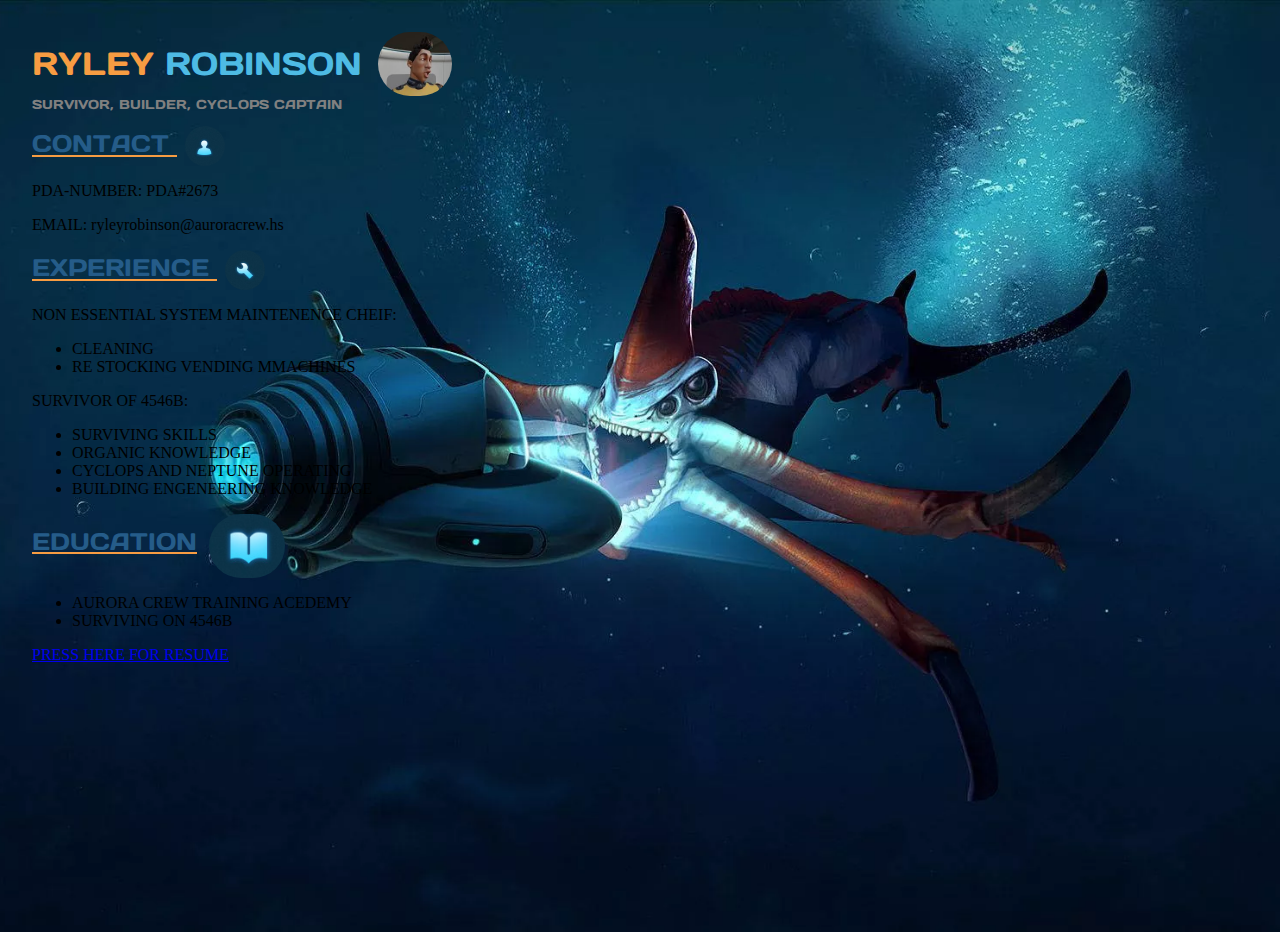
<file: index.html>
<!DOCTYPE html>
<html lang="en">

<head>
    <link rel="preconnect" href="https://fonts.googleapis.com">
    <link rel="preconnect" href="https://fonts.gstatic.com" crossorigin>
    <link href="https://fonts.googleapis.com/css2?family=Days+One&family=Diplomata+SC&display=swap" rel="stylesheet">
    <meta charset="UTF-8">
    <meta name="viewport" content="width=device-width, initial-scale=1.0">
    <title>CV</title>
    <link rel="stylesheet" href="style.css">
</head>

<body class="index">
    <header>
        <h1>
            <span class="color1">RYLEY</span>
            <span class="color2">ROBINSON</span>
        </h1>


        <img src="ryley.jpg" alt="style">
    </header>
    <p class="surv">
        SURVIVOR, BUILDER, CYCLOPS CAPTAIN

    </p>
    <h1 class="rubrik2">
        <span class="color3">CONTACT</span>
        <img src="pdalogo1.png" alt="" class="pda1">
    </h1>

    <p class="text1"> PDA-NUMBER: PDA#2673 </p>
    <p class="text1"> EMAIL: ryleyrobinson@auroracrew.hs</p>


    <h1 class="rubrik3">

        <span class="color4"> EXPERIENCE</span>
        <img src="jobb.jpg" alt="" class="jobblogo">


    </h1>
    <p class="underrubrik">NON ESSENTIAL SYSTEM MAINTENENCE CHEIF:</p>
    <ul>
        <li class="text">
            CLEANING </li>

        <li class="text"> RE STOCKING VENDING MMACHINES</li>
    </ul>

    <p class="text">SURVIVOR OF 4546B:</p>
    <ul>
        <li class="text">
            SURVIVING SKILLS </li>

        <li class="text"> ORGANIC KNOWLEDGE</li>
        <li class="text"> CYCLOPS AND NEPTUNE OPERATING</li>
        <li class="text"> BUILDING ENGENEERING KNOWLEDGE</li>

    </ul>

    <h1 class="rubrik3">
        <span class="color4"> EDUCATION </span>
    </h1>
    <img src="edu.png" alt="" class="edu">
    <ul>
        <li class="text">AURORA CREW TRAINING ACEDEMY </li>
        <li class="text">SURVIVING ON 4546B </li>
    </ul>

    <a class="länk1" href="about.html">PRESS HERE FOR RESUME</a>





</body>

</html>
</file>
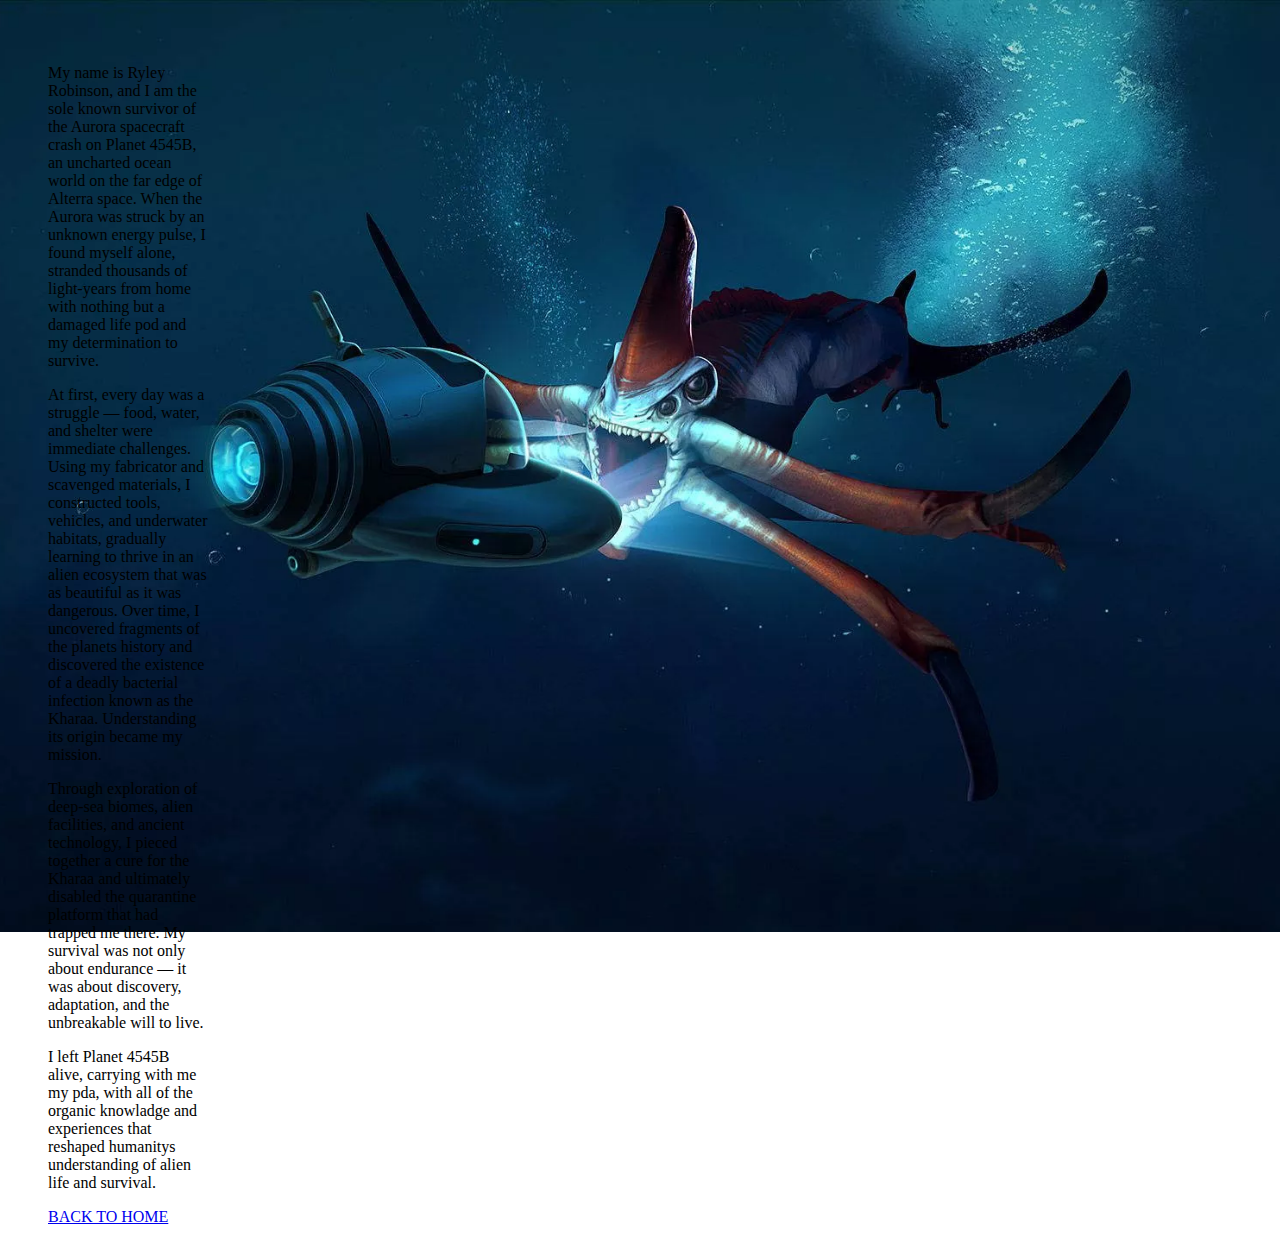
<file: about.html>
<!DOCTYPE html>
<html lang="en">

<head>
    <link rel="preconnect" href="https://fonts.googleapis.com">
    <link rel="preconnect" href="https://fonts.gstatic.com" crossorigin>
    <link href="https://fonts.googleapis.com/css2?family=Days+One&family=Diplomata+SC&display=swap" rel="stylesheet">
    <meta charset="UTF-8">
    <meta name="viewport" content="width=device-width, initial-scale=1.0">
    <title>CV CARD</title>
    <link rel="stylesheet" href="style.css">
</head>

<body class ="hej"> </body>
    <main class="about">
        <p>My name is Ryley Robinson, and I am the sole known survivor of the Aurora spacecraft crash on
            Planet 4545B, an uncharted ocean world on the far edge of Alterra space. When the Aurora was struck by an
            unknown energy pulse, I found myself alone, stranded thousands of light-years from home with nothing but a
            damaged life pod and my determination to survive. </p>
        <p>At first, every day was a struggle — food, water, and shelter were immediate challenges. Using
            my fabricator and scavenged materials, I constructed tools, vehicles, and underwater habitats, gradually
            learning to thrive in an alien ecosystem that was as beautiful as it was dangerous. Over time, I uncovered
            fragments of the planets history and discovered the existence of a deadly bacterial infection known as the
            Kharaa. Understanding its origin became my mission.</p>
        <p> Through exploration of deep-sea biomes, alien facilities, and ancient technology, I pieced
            together a cure for the Kharaa and ultimately disabled the quarantine platform that had trapped me there. My
            survival was not only about endurance — it was about discovery, adaptation, and the unbreakable will to
            live.</p>
        <p> I left Planet 4545B alive, carrying with me my pda, with all of the organic knowladge and experiences that reshaped humanitys
            understanding of alien life and survival.</p>

        <a class="länk" href=index.html>BACK TO HOME</a>
    </main>

</body>

</html>
</file>
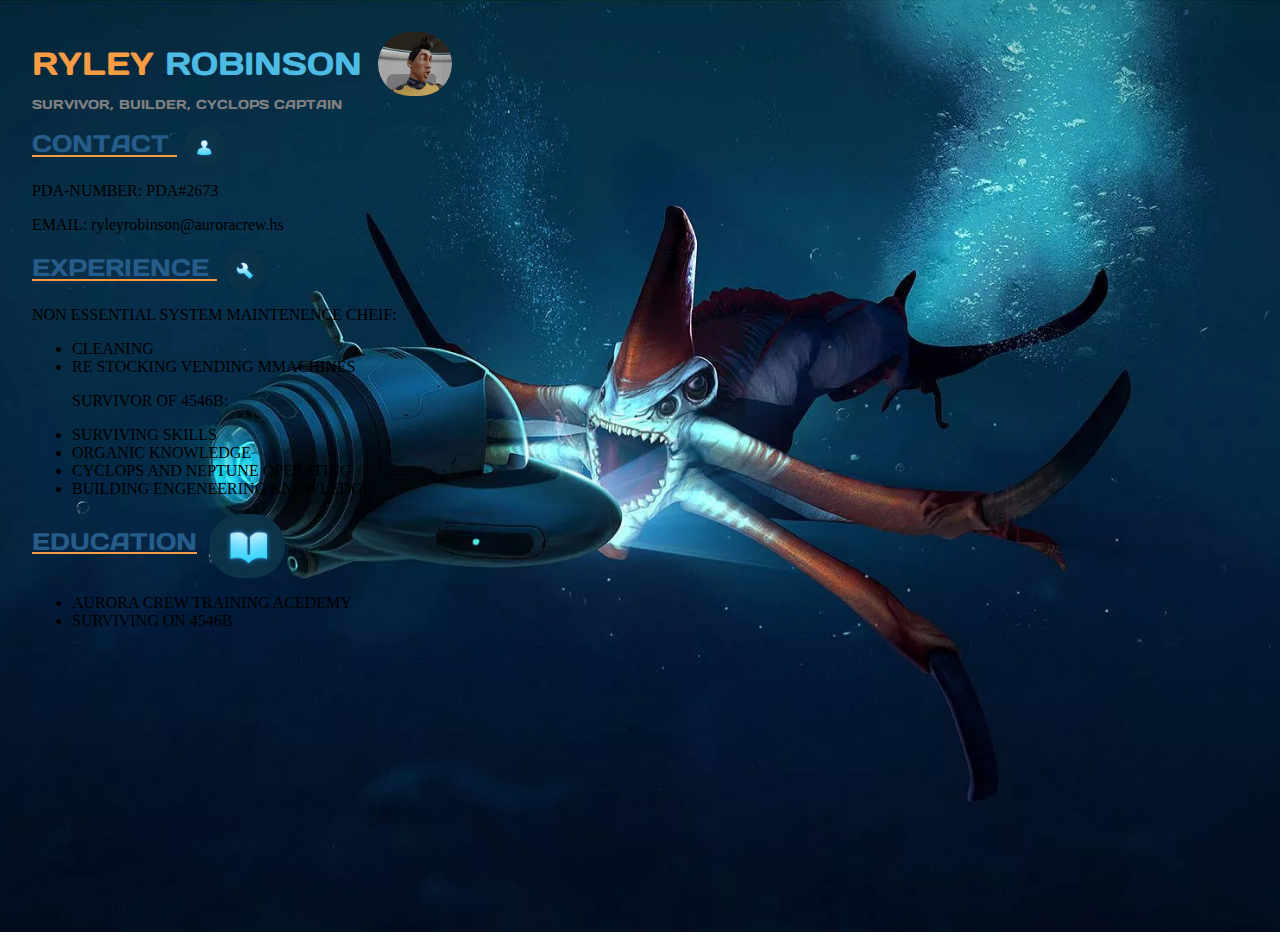
<file: cv.HTML>
<!DOCTYPE html>
<html lang="en">

<head>
    <link rel="preconnect" href="https://fonts.googleapis.com">
    <link rel="preconnect" href="https://fonts.gstatic.com" crossorigin>
    <link href="https://fonts.googleapis.com/css2?family=Days+One&family=Diplomata+SC&display=swap" rel="stylesheet">
    <meta charset="UTF-8">
    <meta name="viewport" content="width=device-width, initial-scale=1.0">
    <title>Document</title>
    <link rel="stylesheet" href="style.css">
</head>

<body>
    <header>
        <h1>
            <span class="color1">RYLEY</span>
            <span class="color2">ROBINSON</span>
        </h1>


        <img src="ryley.jpg" alt="style">
    </header>
    <p class="surv">
        SURVIVOR, BUILDER, CYCLOPS CAPTAIN

    </p>
    <h1 class="rubrik2">
        <span class="color3">CONTACT</span>
        <img src="pdalogo1.png" alt="" class="pda1">
    </h1>
        <p class="text"> </
        <p>PDA-NUMBER: PDA#2673</p>
        <p>EMAIL: ryleyrobinson@auroracrew.hs</p>
    

    <h1 class="rubrik3">

        <span class="color4"> EXPERIENCE</span>
        <img src="jobb.jpg" alt="" class="jobblogo">


    </h1>
    <p class="underrubrik">NON ESSENTIAL SYSTEM MAINTENENCE CHEIF:</p>
    <ul>
        <li class="text">
            CLEANING </li>

        <li class="text"> RE STOCKING VENDING MMACHINES</li>


        <p class="text">SURVIVOR OF 4546B:</p>

        <li class="text">
            SURVIVING SKILLS </li>

        <li class="text"> ORGANIC KNOWLEDGE</li>
        <li class="text"> CYCLOPS AND NEPTUNE OPERATING</li>
        <li class="text"> BUILDING ENGENEERING KNOWLEDGE</li>

    </ul>

    <h1 class="rubrik3">
        <span class="color4"> EDUCATION </span>
    </h1>
    <img src="edu.png" alt="" class="edu">
    <ul>
        <li class="text">AURORA CREW TRAINING ACEDEMY </li>
        <li class="text">SURVIVING ON 4546B </li>
    </ul>





</body>

</html>
</file>
<file: style.css>
body {
    background-image: url('bakgrund.webp'); 
    background-size: cover;
    background-repeat: no-repeat; 
    background-position: center; 
}






html, body {
    height: 100%;
    margin: 0; 
    padding: 1rem; 
}

header {
    display: flex; 
    align-items: center; 
    gap: 0.5rem; 
}

h1 {
  font-family: "Days One", sans-serif;
  font-weight: 400;
  font-style: normal;
  display: inline-block;
  margin:0; 
}


 img {
    display: inline-block; 
    margin-left: 0.5rem;
    vertical-align: middle; 
    max-height: 4rem;
    border-radius: 50px;
}


.color1 {
    color: #F79C42; 
}

.color2 {
    color: #4EBBE4; 
}

.color3{
    color: #255C89;
}

main {
    border: none;
    padding: 1rem;
    font-size: 1rem;
    border-radius: 15px;
    width: 10rem;
}

.surv{
margin-top: 0;
color: grey;
    font-size: smaller;
     font-family: "Days One", sans-serif;
  font-weight: 400;
  font-style: normal;

  
}

.rubrik2{
    font-size: x-large;
    text-decoration: underline;
    text-decoration: underline #F79C42
    


}
.pda1{
    max-width: 2.5rem;

}

.kontakt{
    font-family: "Days One", sans-serif;
  font-weight: 400;
  font-style: normal;
  
 margin-left: -2.5rem;
 color: #99FFFF;
}

.rubrik3 {
    font-size: x-large;
    text-decoration: underline;
    text-decoration: underline #F79C42


}
.color4{

        font-family: "Days One", sans-serif;
  font-weight: 400;
  font-style: normal;
  
 margin-left: -1.rem;
 color: #255C89;
}

.jobblogo{
      max-width: 2.5rem;


}
.working{

   font-family: "Days One", sans-serif;
  font-weight: 400;
  font-style: normal;
  
 
 color: #99FFFF;
}
.workin1{

       font-family: "Days One", sans-serif;
  font-weight: 400;
  font-style: normal;
  
 margin-left: -1.5rem;
 color: #99FFFF;
}
</file>
